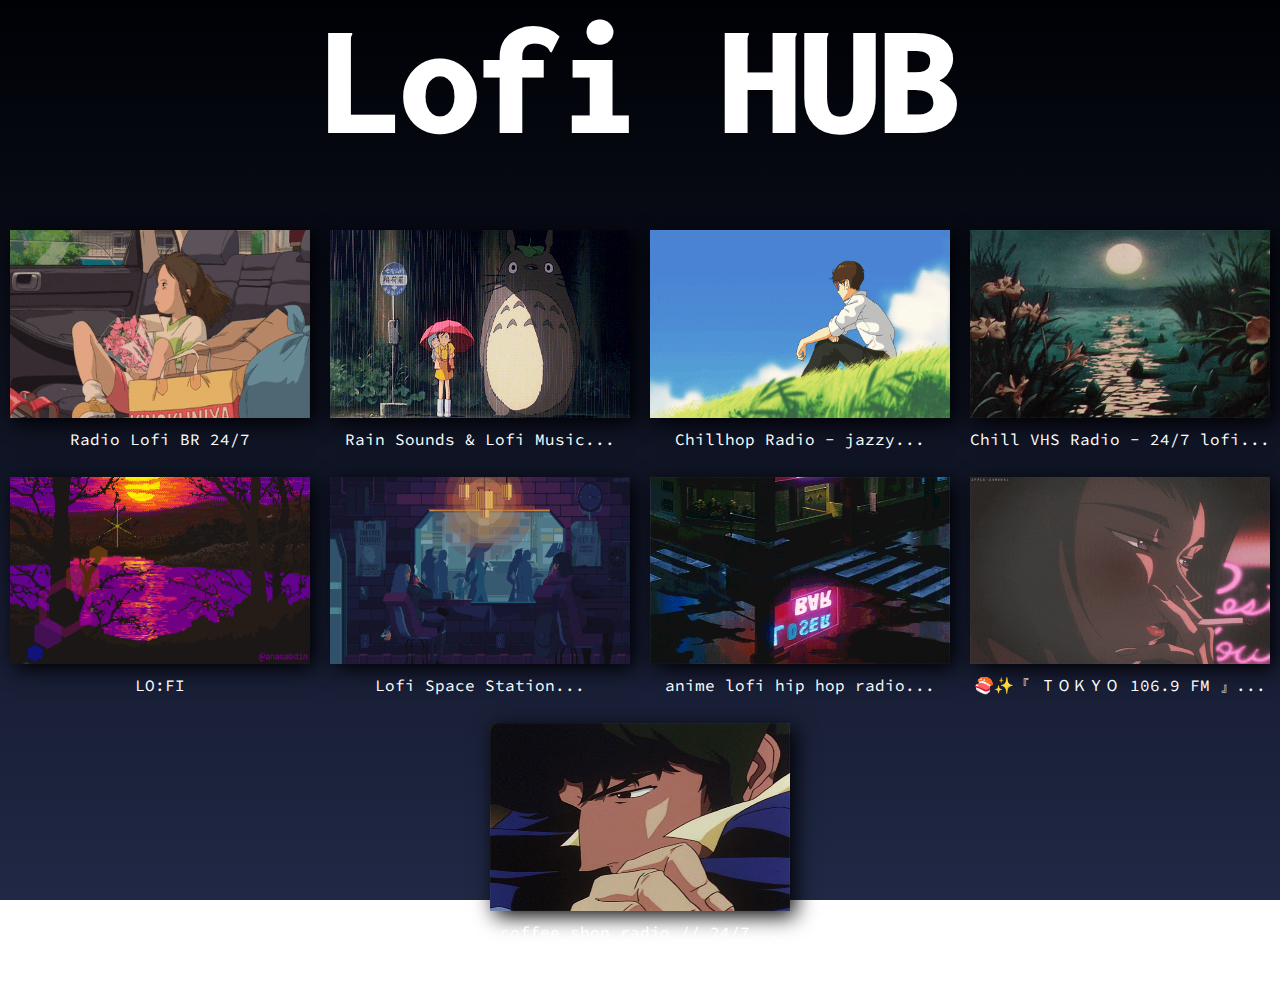
<file: index.html>
<!DOCTYPE html>
<html lang="pt-br">
    <head>
        <meta charset="UTF-8">
        <meta name="viewport" content="width=device-width, initial-scale=1.0">
        <title>Lofi-Hub</title>
        <link rel="stylesheet" href="css/reset.css">
        <link rel="stylesheet" href="css/style.css">
        <link rel="preconnect" href="https://fonts.googleapis.com">
        <link rel="preconnect" href="https://fonts.gstatic.com" crossorigin>
        <link href="https://fonts.googleapis.com/css2?family=Inconsolata:wght@200;300;400;500;600;700;800;900&display=swap" rel="stylesheet">
        <link href="https://fonts.googleapis.com/css2?family=Source+Code+Pro:wght@300&display=swap" rel="stylesheet">
    </head>
    <body>
        <header class="header">
            <div class="container-header">
                <nav  class="header-nav">
                    <h1 class="header-nav-h1">Lofi HUB</h1>
                </nav>
            </div>
        </header>
        <main class="principal">
            <div class="container-main">
               <ul class="grid">
                    <li class="grid-itens">
                        <a href="" class="grid-itens-link">
                           <img src="img/lofi1.gif" alt="Gif ilustrativo" class="grid-itens-img">
                           <h5 class="grid-itens-tittle">Radio Lofi BR 24/7</h5>
                        </a>
                    </li>
                    <li class="grid-itens">
                        <a href="" class="grid-itens-link">
                           <img src="img/lofi2.gif" alt="Gif ilustrativo" class="grid-itens-img">
                           <h5 class="grid-itens-tittle">Rain Sounds & Lofi Music...</h5>
                        </a>
                    </li>
                    <li class="grid-itens">
                        <a href="" class="grid-itens-link">
                           <img src="img/lofi3.gif" alt="Gif ilustrativo" class="grid-itens-img">
                           <h5 class="grid-itens-tittle">Chillhop Radio - jazzy...</h5>
                        </a>
                    </li>
                    <li class="grid-itens">
                        <a href="" class="grid-itens-link">
                           <img src="img/lofi4.gif" alt="Gif ilustrativo" class="grid-itens-img">
                           <h5 class="grid-itens-tittle">Chill VHS Radio - 24/7 lofi...</h5>
                        </a>
                    </li>
                    <li class="grid-itens">
                        <a href="" class="grid-itens-link">
                           <img src="img/lofi5.gif" alt="Gif ilustrativo" class="grid-itens-img">
                           <h5 class="grid-itens-tittle">LO:FI</h5>
                        </a>
                    </li>
                    <li class="grid-itens">
                        <a href="" class="grid-itens-link">
                           <img src="img/lofi6.gif" alt="Gif ilustrativo" class="grid-itens-img">
                           <h5 class="grid-itens-tittle">Lofi Space Station...</h5>
                        </a>
                    </li>
                    <li class="grid-itens">
                        <a href="" class="grid-itens-link">
                           <img src="img/lofi7.gif" alt="Gif ilustrativo" class="grid-itens-img">
                           <h5 class="grid-itens-tittle">anime lofi hip hop radio...</h5>
                        </a>
                    </li>
                    <li class="grid-itens">
                        <a href="" class="grid-itens-link">
                           <img src="img/lofi8.gif" alt="Gif ilustrativo" class="grid-itens-img">
                           <h5 class="grid-itens-tittle">🍣✨『 ＴＯＫＹＯ 106.9 FM 』...</h5>
                        </a>
                    </li>
                    <li class="grid-itens">
                        <a href="" class="grid-itens-link">
                           <img src="img/lofi9.gif" alt="Gif ilustrativo" class="grid-itens-img">
                           <h5 class="grid-itens-tittle">coffee shop radio // 24/7...</h5>
                        </a>
                    </li>
                </ul>
            </div> 
        </main> 
        
        <footer>
            
        </footer>
    </body>
</html>
</file>
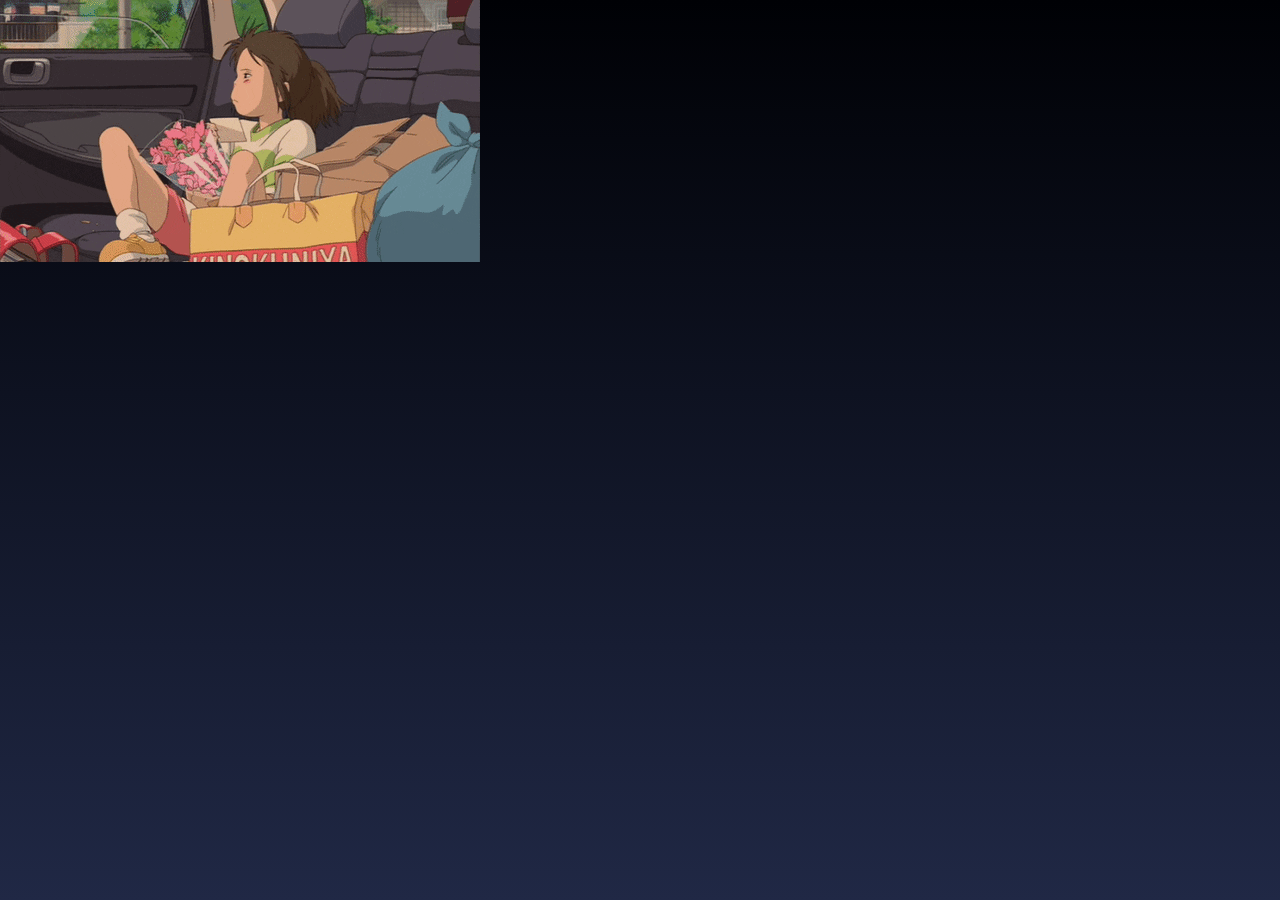
<file: lofi1.html>
<!DOCTYPE html>
<html lang="pt-br">

<head>
    <meta charset="utf-8">
    <link rel="stylesheet" href="css/reset.css">
    <link rel="stylesheet" href="css/lofi.css">
</head>

<body>
    <main class="principal">
        <div class="principal-container">
            <img src="img\lofi1.gif" alt="gif-ilustrativo" class="background">
            <div id='player'></div>
        </div>
        <main>

            <script>

            </script>
</body>

</html>
</file>
<file: css/style.css>
* {
  text-decoration: none;
}

body {
  background-image: linear-gradient(#000105, #202845);
  background-repeat: no-repeat;
  background-attachment: fixed;
  width: 100%;
  height: 100%;
  position: relative;
}

.corpo,
.container-section {
  width: 100%;
  height: 100%;
  position: absolute;
  top: 0;
  left: 0;
}

.header-nav-h1 {
  text-align: center;
  color: white;
  font-family: "Inconsolata", monospace;
  font-weight: 900;
  font-size: 10em;
}
.principal {
  display: flex;
  align-items: center;
  justify-content: center;
  margin-top: 2.5rem;
}
.container-grid {
  width: 75%;
  padding: 0 0.625rem 0 0.625rem;
}

.grid {
  display: flex;
  flex-wrap: wrap;
  align-items: center;
  justify-content: space-around;
  margin-bottom: 50px;
}
.grid-itens {
  transition: 0.25s all;
  max-width: 18.75rem;
  margin-top: 1.875rem;
}

.grid-itens:hover {
  transform: scale(1.1);
}

.grid-itens-img {
  width: 18.75rem;
  height: 187.5px;
  box-shadow: 5px 5px 20px #000104;
}

.grid-itens-tittle {
  margin-top: 10px;
  text-align: center;
  font-family: "Source Code Pro", monospace;
  color: #ffffff;
}

.container-section{
    z-index: 1;
}

.background-gif {
    position: absolute;
    width: 100vw;
    height: 100vh;
    top: 0px;
    left: 0px;
    object-fit: cover;
    z-index: 0;
}
</file>
<file: css/lofi.css>
*{
    text-decoration:  none;
}

body {
    background-image: linear-gradient(#000105, #202845 );
    background-repeat: no-repeat;
    background-attachment: fixed;
}

.background-image {
    position: absolute;
    width: 100vw;
    height: 100vh;
    top: 0px;
    left: 0px;
    object-fit: cover;
    z-index: 0;
}
</file>
